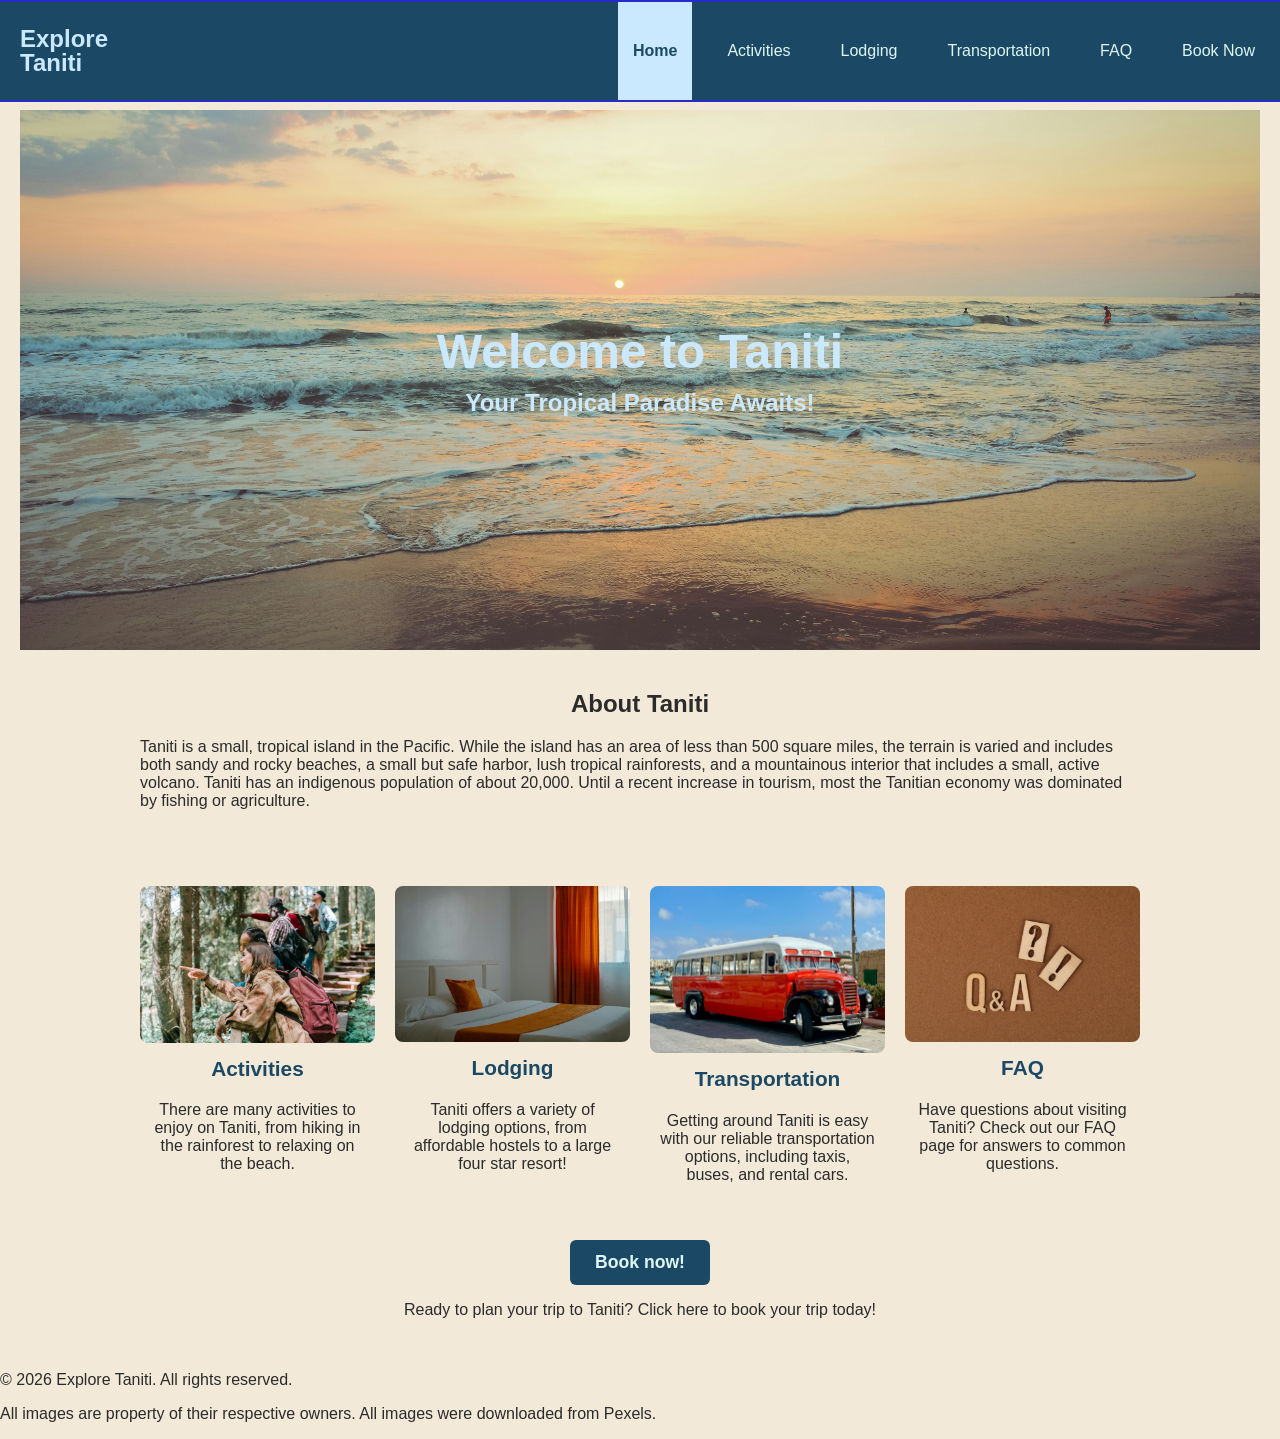
<file: index.html>
<!DOCTYPE html>
<html lang="en">
<head>
    <meta charset="UTF-8">
    <meta name="viewport" content="width=device-width, initial-scale=1.0">
    <title>Explore Taniti</title>
    <link rel="stylesheet" href="style.css">
    
</head>
<body>
    <header>
        <nav class="navbar">
            <a href="index.html" class="logo"><span>Explore</span><br>Taniti</a>
            <ul>
                <li><a href="index.html" class="active">Home</a></li>
                <li><a href="thingstodo.html">Activities</a></li>
                <li><a href="lodging.html">Lodging</a></li>
                <li><a href="transportation.html">Transportation</a></li>
                <li><a href="faq.html">FAQ</a></li>
                <li><a href="booking.html">Book Now</a></li>
            </ul>
        </nav>

    </header>
    <hr>
    <main>
        <section class="hero hero-home">
            <div class="hero-overlay">
                <h1>Welcome to Taniti</h1>
                <h2>Your Tropical Paradise Awaits!</h2>
            </div>
        </section>

        <section class="information">
            <h2>About Taniti</h2>
            <p>Taniti is a small, tropical island in the Pacific. While the island has an area of less than 500 square miles, the terrain is varied and includes both sandy and rocky beaches, a small but safe harbor, lush tropical rainforests, and a mountainous interior that includes a small, active volcano. Taniti has an indigenous population of about 20,000. Until a recent increase in tourism, most the Tanitian economy was dominated by fishing or agriculture.</p>  
        </section>
        
        <section class="picturelink">
            <div class="link">
                <a href="thingstodo.html"><img src="images/hiking.jpg" alt="Hiking in Taniti"></a>
                <h3>Activities</h3>
                <p>There are many activities to enjoy on Taniti, from hiking in the rainforest to relaxing on the beach.</p>
            </div>

            <div class="link">
                <a href="lodging.html"><img src="images/lodging.jpg" alt="Lodging in Taniti"></a>
                <h3>Lodging</h3>
                <p>Taniti offers a variety of lodging options, from affordable hostels to a large four star resort!</p>
            </div>

            <div class="link">
                <a href="transportation.html"><img src="images/bus.jpg" alt="Transportation in Taniti"></a>
                <h3>Transportation</h3>
                <p>Getting around Taniti is easy with our reliable transportation options, including taxis, buses, and rental cars.</p>
            </div>

            <div class="link">
                <a href="faq.html"><img src="images/faq.jpg" alt="FAQ about Taniti"></a>
                <h3>FAQ</h3>
                <p>Have questions about visiting Taniti? Check out our FAQ page for answers to common questions.</p>
            </div>
            </section>
            <section class="booking">
            <div class="book-now">
                <a href="booking.html" class="btn-book">Book now!</a>
                <p>Ready to plan your trip to Taniti? Click here to book your trip today!</p>
            </div>
            </section>
        </section>

    </main>
    <footer>
        <p>&copy; 2026 Explore Taniti. All rights reserved.</p>
        <p>All images are property of their respective owners. All images were downloaded from Pexels.</p>
    </footer>
</body>
</html>
</file>
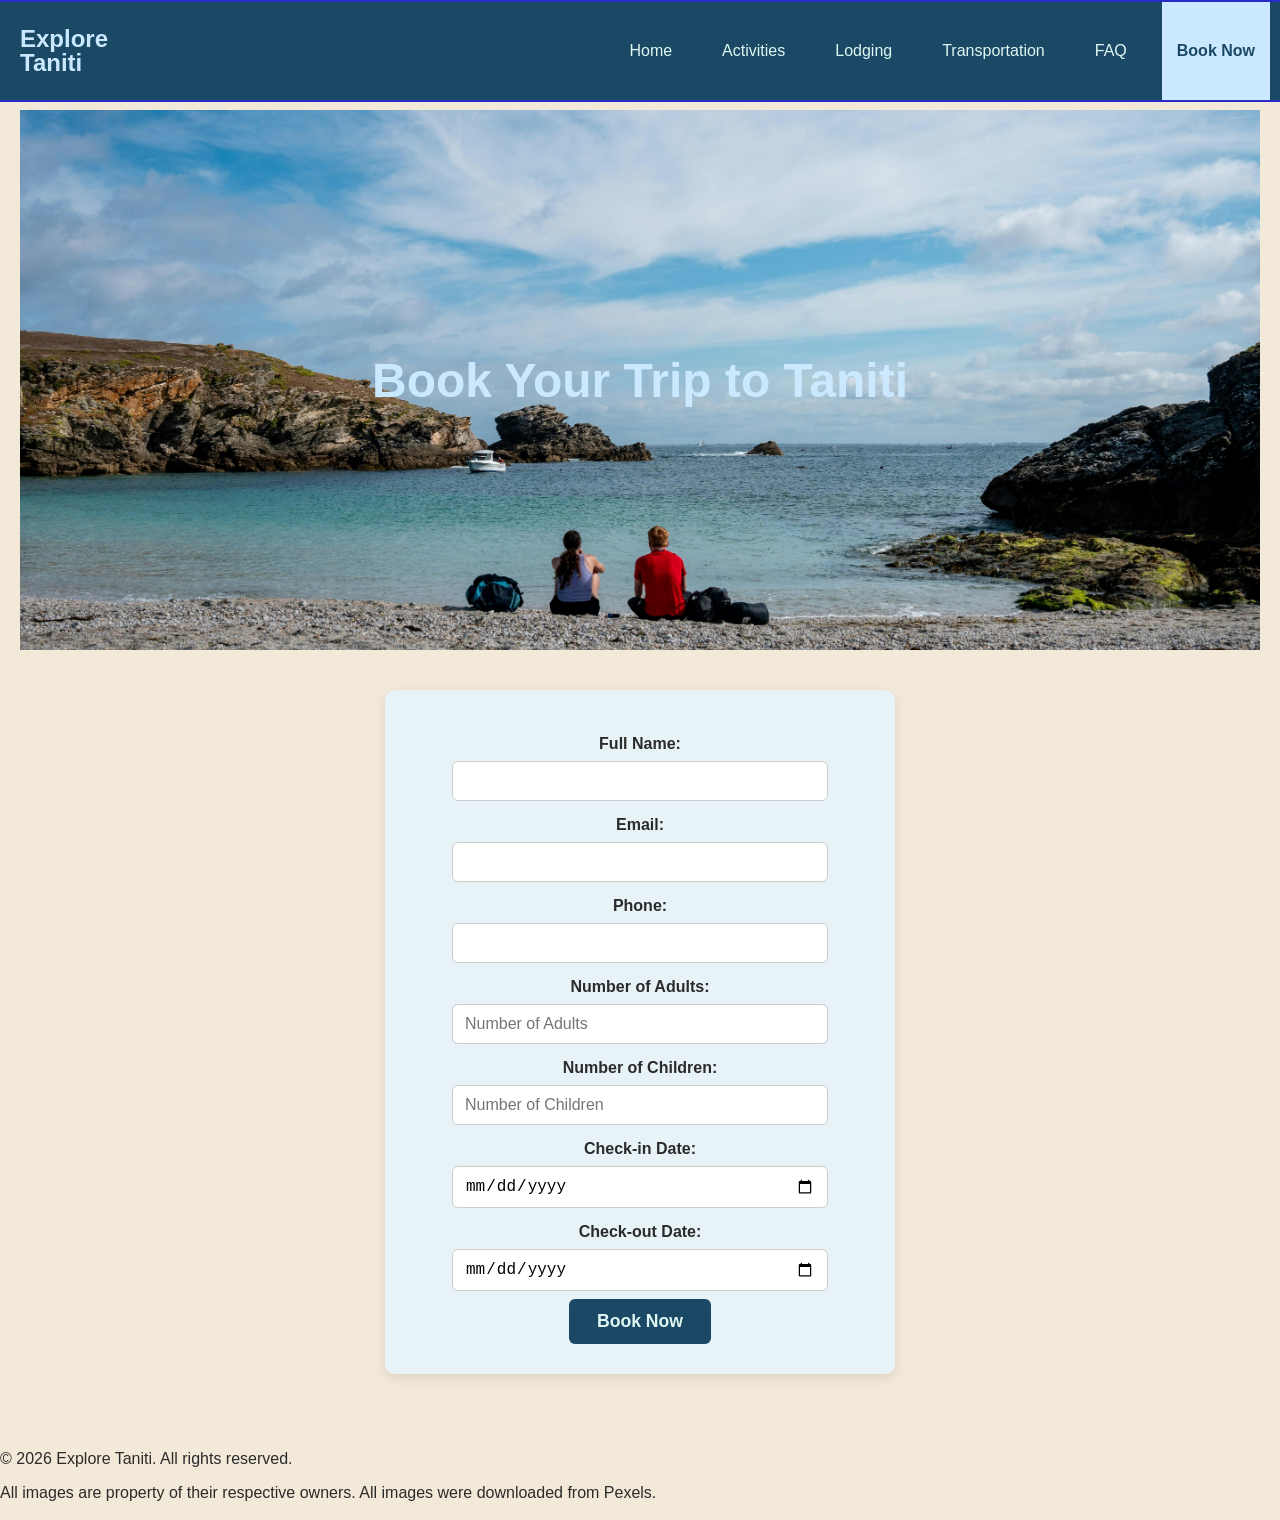
<file: booking.html>
<!DOCTYPE html>
<html lang="en">
<head>
    <meta charset="UTF-8">
    <meta name="viewport" content="width=device-width, initial-scale=1.0">
    <title>Book Your Trip to Taniti</title>
    <link rel="stylesheet" href="style.css">
    
</head>
<body>
    <header>
        <nav class="navbar">
            <a href="index.html" class="logo"><span>Explore</span><br>Taniti</a>
            <ul>
                <li><a href="index.html">Home</a></li>
                <li><a href="thingstodo.html">Activities</a></li>
                <li><a href="lodging.html">Lodging</a></li>
                <li><a href="transportation.html">Transportation</a></li>
                <li><a href="faq.html">FAQ</a></li>
                <li><a href="booking.html" class="active">Book Now</a></li>
            </ul>
        </nav>
    </header>
    <hr>
    <main>
        <section class="hero hero-booking">
            <div class="hero-overlay">
                <h1>Book Your Trip to Taniti</h1>
            </div>
        </section>
        
        <div class="form-container">
            <form>
                <label for="name">Full Name:</label>
                <input type="text" id="name" name="name" required>
                <label for="email">Email:</label>
                <input type="email" id="email" name="email" required>
                <label for="phone">Phone:</label>
                <input type="tel" id="phone" name="phone" required>
                <label for="adults">Number of Adults:</label>
                <input type="number" id="adults" name="adults" placeholder="Number of Adults" required>
                <label for="children">Number of Children:</label>
                <input type="number" id="children" name="children" placeholder="Number of Children" required>
                <label for="checkin">Check-in Date:</label>
                <input type="date" id="checkin" name="checkin" required>
                <label for="checkout">Check-out Date:</label>
                <input type="date" id="checkout" name="checkout" required>
                <button type="submit">Book Now</button>
            </form>
        </div>
    </main>
    <footer>
        <p>&copy; 2026 Explore Taniti. All rights reserved.</p>
        <p>All images are property of their respective owners. All images were downloaded from Pexels.</p>
    </footer>
</body>
</html>
</file>
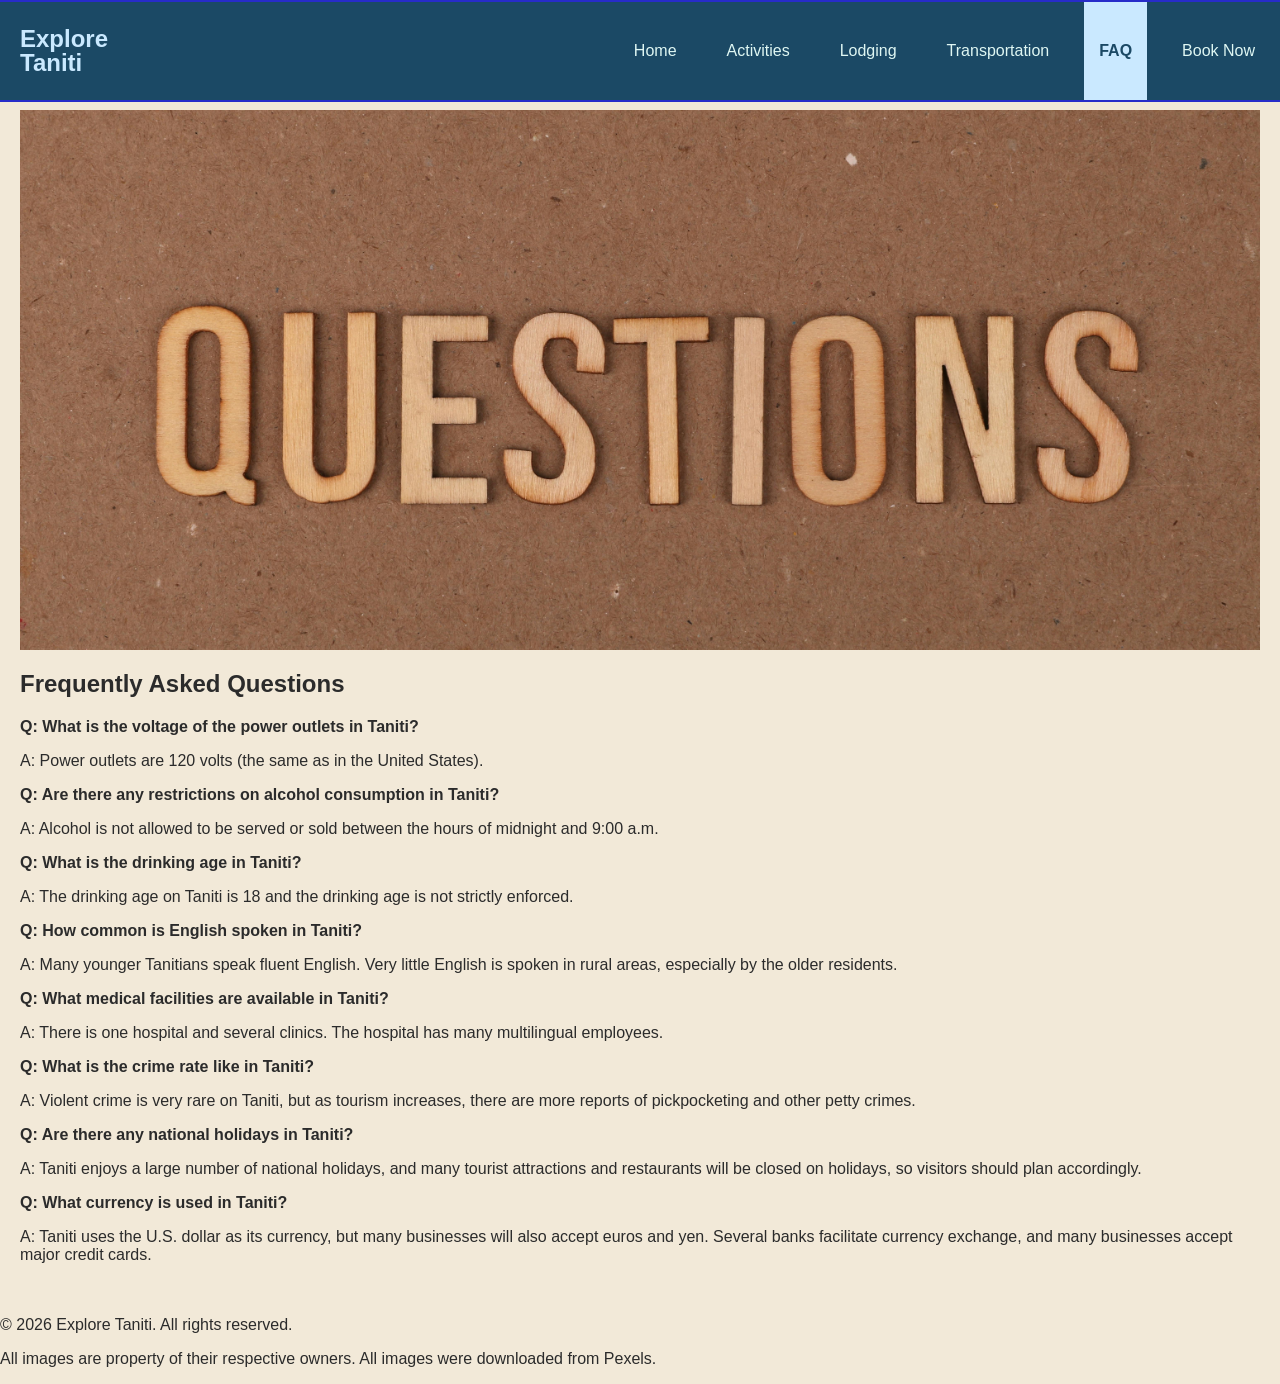
<file: faq.html>
<!DOCTYPE html>
<html lang="en">
<head>
    <meta charset="UTF-8">
    <meta name="viewport" content="width=device-width, initial-scale=1.0">
    <title>FAQ</title>
    <link rel="stylesheet" href="style.css">
    
</head>
<body>
    <header>
        <nav class="navbar">
            <a href="index.html" class="logo"><span>Explore</span><br>Taniti</a>
            <ul>
                <li><a href="index.html">Home</a></li>
                <li><a href="thingstodo.html">Activities</a></li>
                <li><a href="lodging.html">Lodging</a></li>
                <li><a href="transportation.html">Transportation</a></li>
                <li><a href="faq.html" class="active">FAQ</a></li>
                <li><a href="booking.html">Book Now</a></li>
            </ul>
        </nav>
    </header>
    <hr>
    <main>
        <section class="hero hero-faq">
        </section>
        <section class="faq">
            <h2>Frequently Asked Questions</h2>
            <p><b>Q: What is the voltage of the power outlets in Taniti?</b></p>
            <p>A: Power outlets are 120 volts (the same as in the United States).</p>
            <p><b>Q: Are there any restrictions on alcohol consumption in Taniti?</b></p>
            <p>A: Alcohol is not allowed to be served or sold between the hours of midnight and 9:00 a.m.</p>
            <p><b>Q: What is the drinking age in Taniti?</b></p>
            <p>A: The drinking age on Taniti is 18 and the drinking age is not strictly enforced.</p>
            <p><b>Q: How common is English spoken in Taniti?</b></p>
            <p>A: Many younger Tanitians speak fluent English. Very little English is spoken in rural areas, especially by the older residents.</p>
            <p><b>Q: What medical facilities are available in Taniti?</b></p>
            <p>A: There is one hospital and several clinics. The hospital has many multilingual employees.</p>
            <p><b>Q: What is the crime rate like in Taniti?</b></p>
            <p>A: Violent crime is very rare on Taniti, but as tourism increases, there are more reports of pickpocketing and other petty crimes.</p>
            <p><b>Q: Are there any national holidays in Taniti?</b></p>
            <p>A: Taniti enjoys a large number of national holidays, and many tourist attractions and restaurants will be closed on holidays, so visitors should plan accordingly.</p>
            <p><b>Q: What currency is used in Taniti?</b></p>
            <p>A: Taniti uses the U.S. dollar as its currency, but many businesses will also accept euros and yen. Several banks facilitate currency exchange, and many businesses accept major credit cards.</p>
        </section>
    </main>
    <footer>
        <p>&copy; 2026 Explore Taniti. All rights reserved.</p>
        <p>All images are property of their respective owners. All images were downloaded from Pexels.</p>
    </footer>
</body>
</html>
</file>
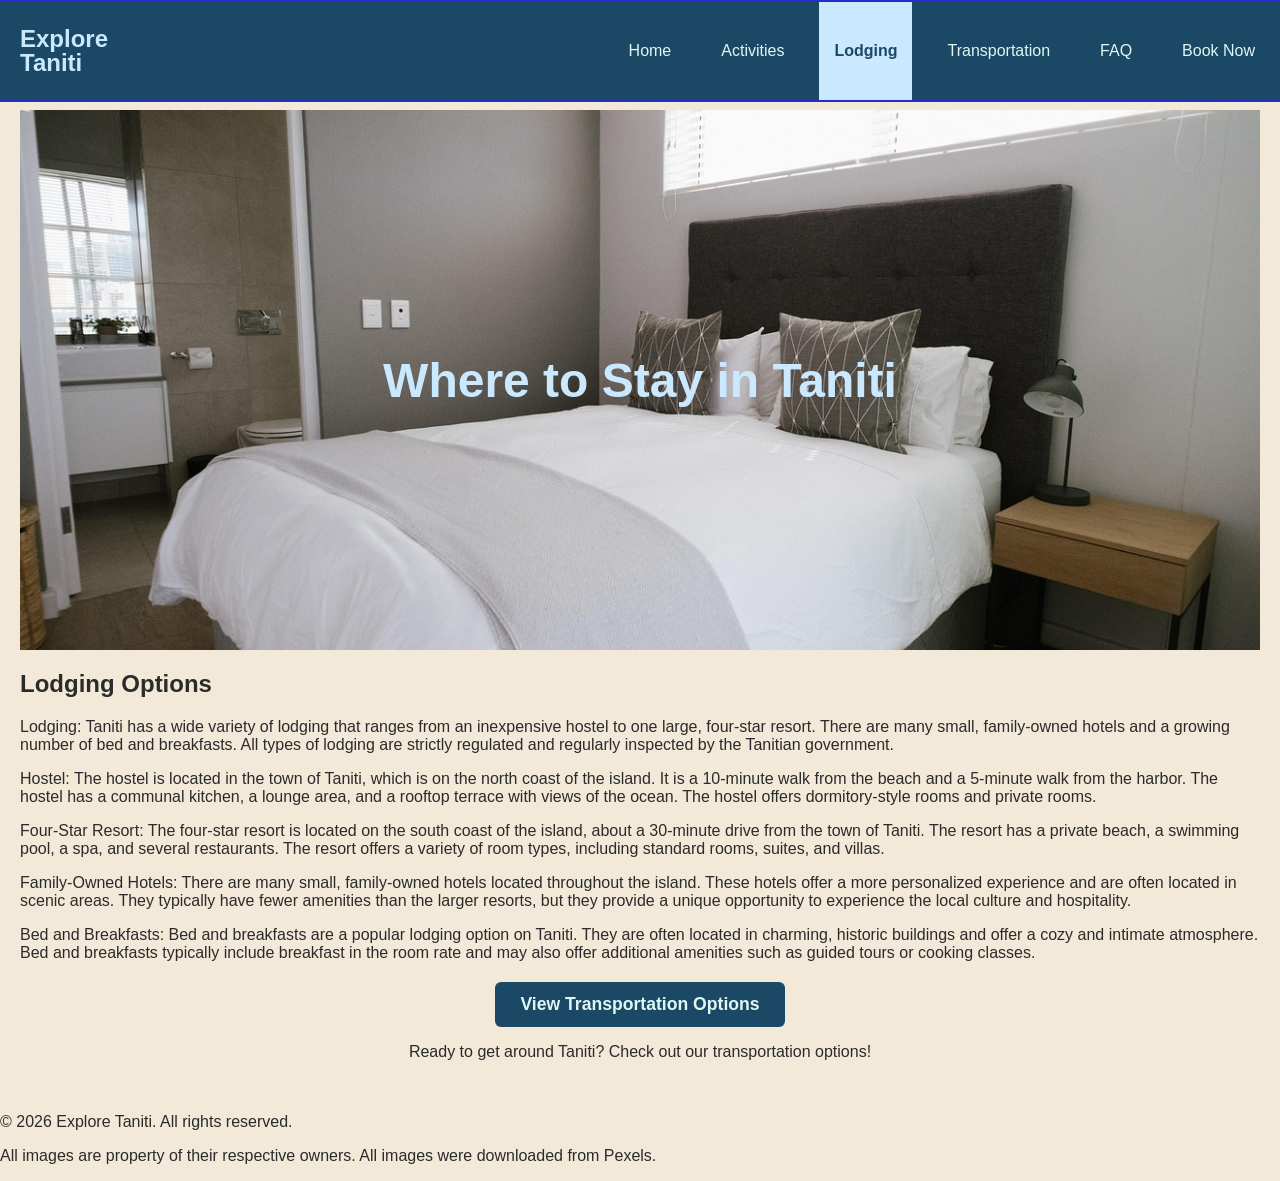
<file: lodging.html>
<!DOCTYPE html>
<html lang="en">
<head>
    <meta charset="UTF-8">
    <meta name="viewport" content="width=device-width, initial-scale=1.0">
    <title>Where to Stay in Taniti</title>
    <link rel="stylesheet" href="style.css">
    
</head>
<body>
    <header>
        <nav class="navbar">
            <a href="index.html" class="logo"><span>Explore</span><br>Taniti</a>
            <ul>
                <li><a href="index.html">Home</a></li>
                <li><a href="thingstodo.html">Activities</a></li>
                <li><a href="lodging.html" class="active">Lodging</a></li>
                <li><a href="transportation.html ">Transportation</a></li>
                <li><a href="faq.html">FAQ</a></li>
                <li><a href="booking.html">Book Now</a></li>
            </ul>
        </nav>
    </header>
    <hr>
    <main>
        <section class="hero hero-lodging">
            <div class="hero-overlay">
                <h1>Where to Stay in Taniti</h1>
            </div>
        </section>
        <section class="lodging-options">
            <h2>Lodging Options</h2>
            <p>Lodging: Taniti has a wide variety of lodging that ranges from an inexpensive hostel to one large, four-star resort. There are many small, family-owned hotels and a growing number of bed and breakfasts. All types of lodging are strictly regulated and regularly inspected by the Tanitian government.</p>
            <p>Hostel: The hostel is located in the town of Taniti, which is on the north coast of the island. It is a 10-minute walk from the beach and a 5-minute walk from the harbor. The hostel has a communal kitchen, a lounge area, and a rooftop terrace with views of the ocean. The hostel offers dormitory-style rooms and private rooms.</p>
            <p>Four-Star Resort: The four-star resort is located on the south coast of the island, about a 30-minute drive from the town of Taniti. The resort has a private beach, a swimming pool, a spa, and several restaurants. The resort offers a variety of room types, including standard rooms, suites, and villas.</p>
            <p>Family-Owned Hotels: There are many small, family-owned hotels located throughout the island. These hotels offer a more personalized experience and are often located in scenic areas. They typically have fewer amenities than the larger resorts, but they provide a unique opportunity to experience the local culture and hospitality.</p>
            <p>Bed and Breakfasts: Bed and breakfasts are a popular lodging option on Taniti. They are often located in charming, historic buildings and offer a cozy and intimate atmosphere. Bed and breakfasts typically include breakfast in the room rate and may also offer additional amenities such as guided tours or cooking classes.</p>
        </section>
        <div class="transportation-button">
                    <a href="transportation.html" class="btn-transportation">View Transportation Options</a>
                    <p>Ready to get around Taniti? Check out our transportation options!</p>
        </div>
    </main>
    <footer>
        <p>&copy; 2026 Explore Taniti. All rights reserved.</p>
        <p>All images are property of their respective owners. All images were downloaded from Pexels.</p>
    </footer>
</body>
</html>
</file>
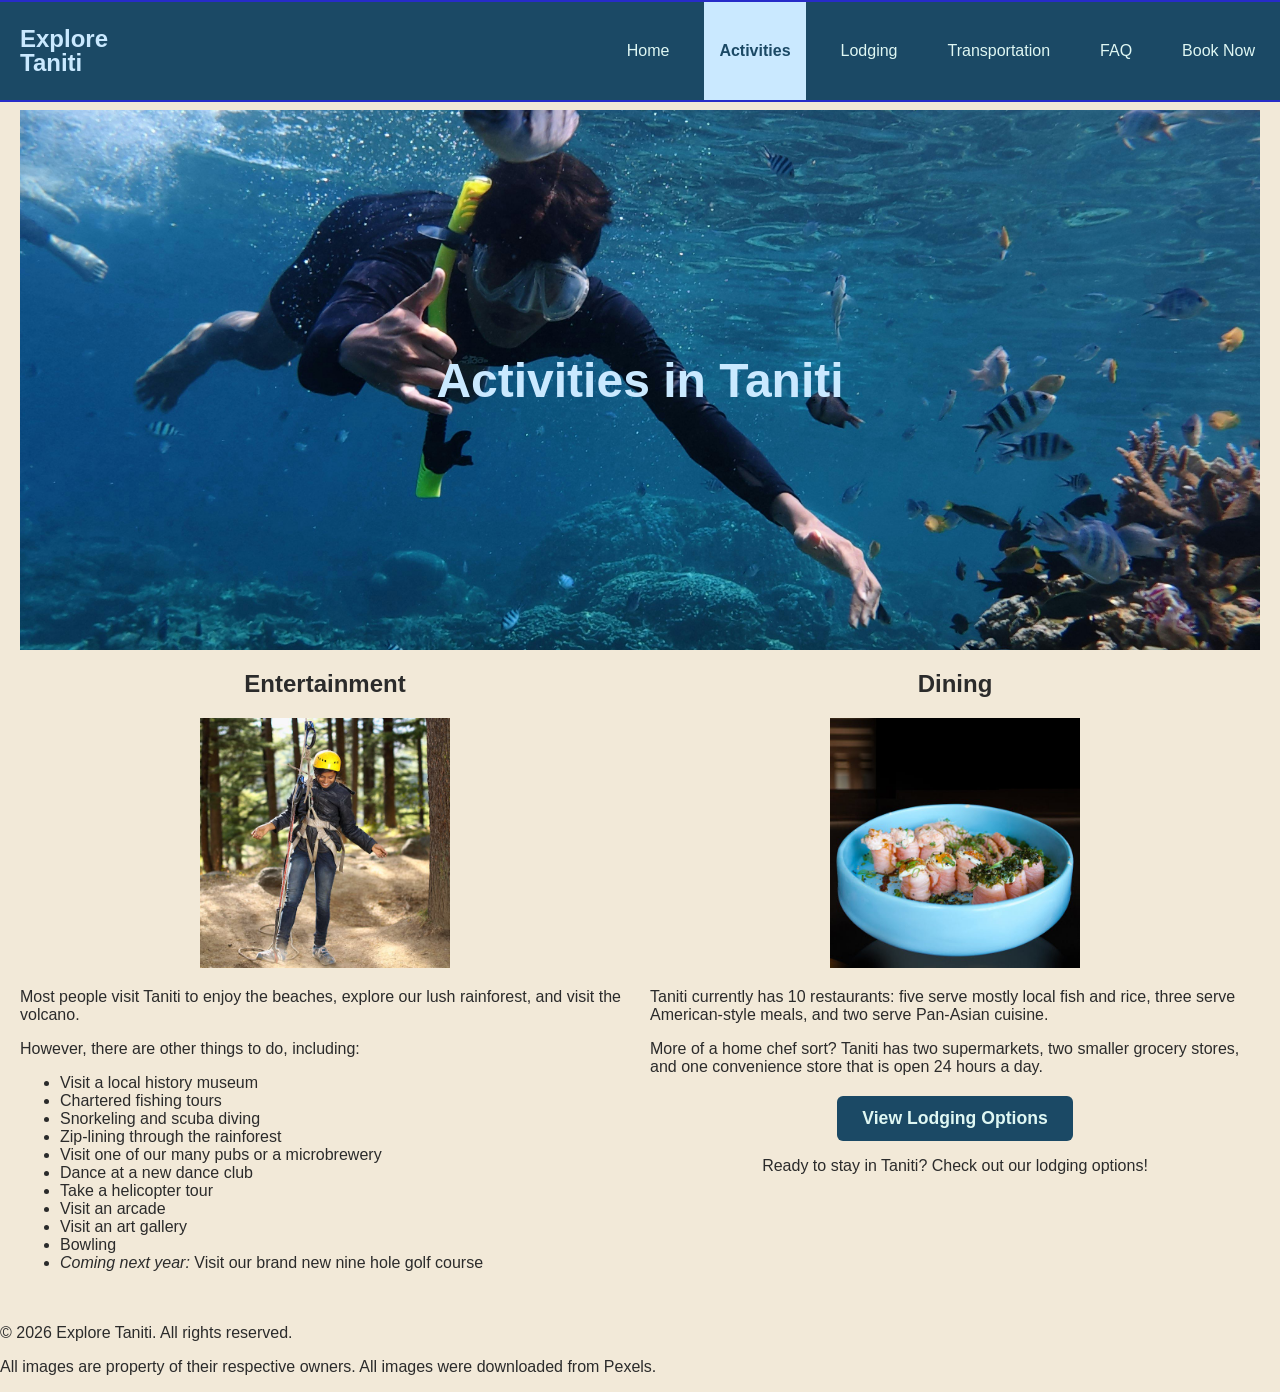
<file: thingstodo.html>
<!DOCTYPE html>
<html lang="en">
<head>
    <meta charset="UTF-8">
    <meta name="viewport" content="width=device-width, initial-scale=1.0">
    <title>Things to Do in Taniti</title>
    <link rel="stylesheet" href="style.css">
    
</head>
<body>
    <header>
        <nav class="navbar">
            <a href="index.html" class="logo"><span>Explore</span><br>Taniti</a>
            <ul>
                <li><a href="index.html">Home</a></li>
                <li><a href="thingstodo.html" class="active">Activities</a></li>
                <li><a href="lodging.html">Lodging</a></li>
                <li><a href="transportation.html">Transportation</a></li>
                <li><a href="faq.html">FAQ</a></li>
                <li><a href="booking.html">Book Now</a></li>
            </ul>
        </nav>
    </header>
    <hr>
    <main>
        <section class="hero hero-thingstodo">
            <div class="hero-overlay">
                <h1>Activities in Taniti</h1>
            </div>
        </section>
        <section class="things-to-do">
            <div class="entertainment-column">
                <h2>Entertainment</h2>
                <img src="images/zipline.jpg" alt="Zip-lining in Taniti">
                <p>Most people visit Taniti to enjoy the beaches, explore our lush rainforest, and visit the volcano.</p>
                <p>However, there are other things to do, including:</p>
                <ul>
                    <li>Visit a local history museum</li>
                    <li>Chartered fishing tours</li>
                    <li>Snorkeling and scuba diving</li>
                    <li>Zip-lining through the rainforest</li>
                    <li>Visit one of our many pubs or a microbrewery</li>
                    <li>Dance at a new dance club</li>
                    <li>Take a helicopter tour</li>
                    <li>Visit an arcade</li>
                    <li>Visit an art gallery</li>
                    <li>Bowling</li>
                    <li><i>Coming next year: </i>Visit our brand new nine hole golf course</li>
                </ul>
                
            </div>

            <div class="dining-column">
                <h2>Dining</h2>
                <img src="images/food.jpg" alt="Dining in Taniti">
                <p>Taniti currently has 10 restaurants: five serve mostly local fish and rice, three serve American-style meals, and two serve Pan-Asian cuisine.</p>
                <p>More of a home chef sort? Taniti has two supermarkets, two smaller grocery stores, and one convenience store that is open 24 hours a day.</p>
                
                <div class="lodging-button">
                    <a href="lodging.html" class="btn-lodging">View Lodging Options</a>
                    <p>Ready to stay in Taniti? Check out our lodging options!</p>
                </div>
        
            </div>
        </section>
        
    </main>
    <footer>
        <p>&copy; 2026 Explore Taniti. All rights reserved.</p>
        <p>All images are property of their respective owners. All images were downloaded from Pexels.</p>
    </footer>
</body>
</html>
</file>
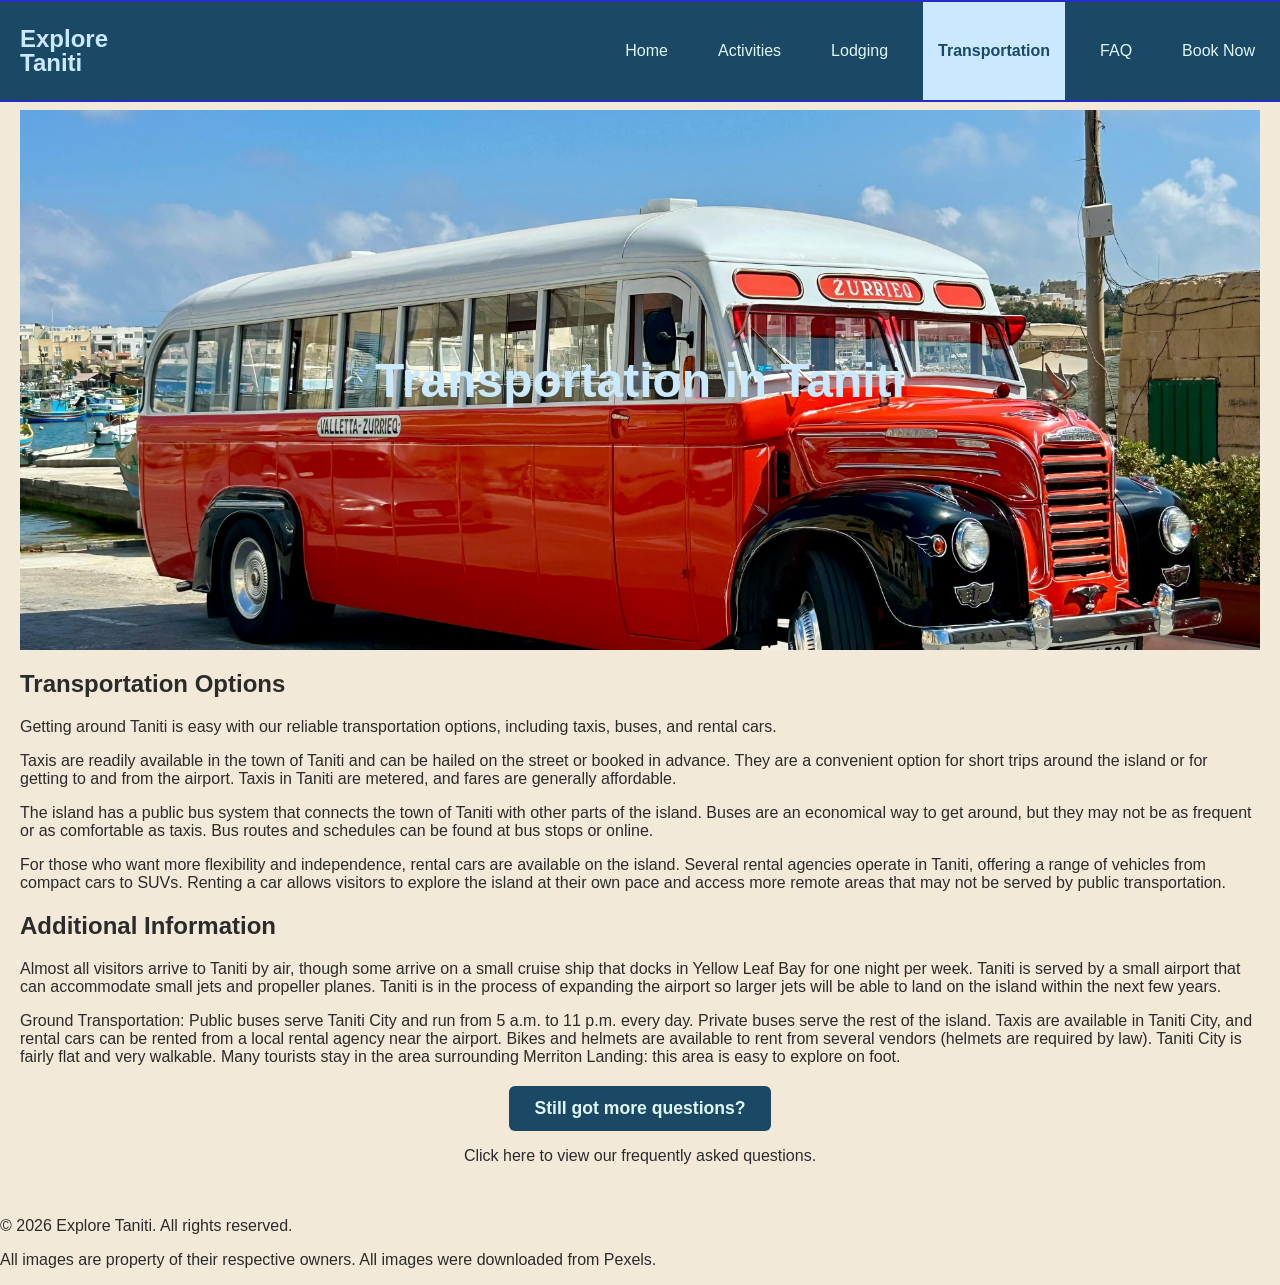
<file: transportation.html>
<!DOCTYPE html>
<html lang="en">
<head>
    <meta charset="UTF-8">
    <meta name="viewport" content="width=device-width, initial-scale=1.0">
    <title>Transportation in Taniti</title>
    <link rel="stylesheet" href="style.css">
    
</head>
<body>
    <header>
        <nav class="navbar">
            <a href="index.html" class="logo"><span>Explore</span><br>Taniti</a>
            <ul>
                <li><a href="index.html">Home</a></li>
                <li><a href="thingstodo.html">Activities</a></li>
                <li><a href="lodging.html">Lodging</a></li>
                <li><a href="transportation.html" class="active">Transportation</a></li>
                <li><a href="faq.html">FAQ</a></li>
                <li><a href="booking.html">Book Now</a></li>
            </ul>
        </nav>
    </header>
    <hr>
    <main>
        <section class="hero hero-transportation">
            <div class="hero-overlay">
                <h1>Transportation in Taniti</h1>
            </div>
        </section>
        <section class="transportation-options">
            <h2>Transportation Options</h2>
            <p>Getting around Taniti is easy with our reliable transportation options, including taxis, buses, and rental cars.</p>
            <p>Taxis are readily available in the town of Taniti and can be hailed on the street or booked in advance. They are a convenient option for short trips around the island or for getting to and from the airport. Taxis in Taniti are metered, and fares are generally affordable.</p>
            <p>The island has a public bus system that connects the town of Taniti with other parts of the island. Buses are an economical way to get around, but they may not be as frequent or as comfortable as taxis. Bus routes and schedules can be found at bus stops or online.</p>
            <p>For those who want more flexibility and independence, rental cars are available on the island. Several rental agencies operate in Taniti, offering a range of vehicles from compact cars to SUVs. Renting a car allows visitors to explore the island at their own pace and access more remote areas that may not be served by public transportation.</p>
        </section>
        <section class="transportation-info">
            <h2>Additional Information</h2>
            <p>Almost all visitors arrive to Taniti by air, though some arrive on a small cruise ship that docks in Yellow Leaf Bay for one night per week. Taniti is served by a small airport that can accommodate small jets and propeller planes. Taniti is in the process of expanding the airport so larger jets will be able to land on the island within the next few years. </p>
            <p>Ground Transportation: Public buses serve Taniti City and run from 5 a.m. to 11 p.m. every day. Private buses serve the rest of the island. Taxis are available in Taniti City, and rental cars can be rented from a local rental agency near the airport. Bikes and helmets are available to rent from several vendors (helmets are required by law). Taniti City is fairly flat and very walkable. Many tourists stay in the area surrounding Merriton Landing: this area is easy to explore on foot.</p>
        </section>
        <div class="faq-button">
                    <a href="faq.html" class="btn-faq">Still got more questions?</a>
                    <p>Click here to view our frequently asked questions.</p>
        </div>
    </main>
    <footer>
        <p>&copy; 2026 Explore Taniti. All rights reserved.</p>
        <p>All images are property of their respective owners. All images were downloaded from Pexels.</p>
    </footer>
</body>
</html>
</file>
<file: style.css>
nav {
    background-color: #1B4965;
    width: 100%;
    position: fixed;
    top: 0;
    border-top: 2px solid #272cc9;
    border-bottom: 2px solid #272cc9;
    z-index: 1000;

    display: flex;
    justify-content: space-between;
    align-items: center;

    padding: 0 20px; 
}

nav .logo {
    font-size: 1.5em;
    font-weight: bold;
    color: #CAE9FF;
    text-decoration: none;
    line-height: 1;
    padding: 0; 
}

nav a {
    display: block;
    padding: 40px 15px; 
    text-decoration: none;
    color: #DFF7F3;
}



nav a.active {
    background-color: #CAE9FF;
    color: #1B4965;
    font-weight: bold;
}
nav a.active:hover {
    background-color: #2D6A8E;
    color: #FFFFFF;
}

nav a:hover {
    background-color: #2D6A8E;
    color: #FFFFFF;
}
nav ul {
    list-style-type: none;
    margin: 0;
    padding: 0 20px;

    display: flex;
    justify-content: right;
    align-items: center;
}

nav ul li {
    margin: 0 10px;
    position: relative;
}

.hero {
    height: 60vh;
    background-size: cover;
    background-position: center;
    background-repeat: no-repeat;
    display: flex;
    justify-content: center;
    align-items: center;

    margin-top: 60px; 
    position: relative;
}
.hero-home {
    background-image: url("images/beach3.jpg");
}
.hero-thingstodo {
    background-image: url("images/snorkeling1.jpg");
}
.hero-lodging {
    background-image: url("images/lodging1.jpg");
}
.hero-transportation {
    background-image: url("images/bus.jpg");
}
.hero-booking {
    background-image: url("images/beach6.jpg");
}
.hero-faq {
    background-image: url("images/questions.jpg");
}

.hero-overlay {
    width: 100%;
    height: 100%;

    display: flex;
    flex-direction: column;
    justify-content: center;
    align-items: center;

    color: #CAE9FF;
    text-align: center;
    padding: 20px;
}

.hero h1 {
    font-size: 3rem;
    margin: 0;
}

.hero h2 {
    font-size: 1.5rem;
    margin-top: 10px;
}


main {
    padding: 20px;
    margin-top: 20px;
}

body {
    background-color: #F2E9D8;
    font-family: Arial, sans-serif;
    font-size: 16px;
    color: #2B2B2B;
    margin: 0;
    padding: 0;
}

.information {
    max-width: 1000px;
    margin: 0 auto;
    padding: 20px;
}

.information h2 {
    text-align:center;

}
.picturelink {
    display: grid;
    grid-template-columns: repeat(4, 1fr);
    gap: 20px;
    max-width: 1000px;
    margin: 40px auto;
    text-align: center;
}
.link img{
    width: 100%;
    height: auto;
    object-fit: cover;
    border-radius: 8px;
    transition: transform 0.3s ease;
}
.link img:hover {
    transform: scale(1.05);
}
.link h3 {
    margin-top: 10px;
    font-size: 1.3rem;
    color:#1B4965
}
.link p {
    font-size: 1rem;
    color: #2B2B2B;
    padding: 0 10px;
}
.book-now {
    text-align: center;
    margin-top: 30px;
}
.btn-book {
    display: inline-block;
    background-color: #1B4965;
    color: #DFF7F3;            
    padding: 12px 25px;
    border-radius: 6px;
    text-decoration: none;
    font-size: 1.1rem;
    font-weight: bold;
    transition: background-color 0.3s ease;
}
.btn-book:hover {
    background-color: #272cc9;
}

.btn-lodging {
    display: inline-block;
    background-color: #1B4965;
    color: #DFF7F3;            
    padding: 12px 25px;
    border-radius: 6px;
    text-decoration: none;
    font-size: 1.1rem;
    font-weight: bold;
    transition: background-color 0.3s ease;
}

.lodging-button {
    text-align: center;
    margin-top: 20px;
}

.btn-lodging:hover {
    background-color: #272cc9;
}

.btn-transportation {
    display: inline-block;
    background-color: #1B4965;
    color: #DFF7F3;            
    padding: 12px 25px;
    border-radius: 6px;
    text-decoration: none;
    font-size: 1.1rem;
    font-weight: bold;
    transition: background-color 0.3s ease;
}

.transportation-button {
    text-align: center;
    margin-top: 20px;
}

.btn-transportation:hover {
    background-color: #272cc9;
}

.btn-faq {
    display: inline-block;
    background-color: #1B4965;
    color: #DFF7F3;            
    padding: 12px 25px;
    border-radius: 6px;
    text-decoration: none;
    font-size: 1.1rem;
    font-weight: bold;
    transition: background-color 0.3s ease;
}

.faq-button {
    text-align: center; 
    margin-top: 20px;
}

.btn-faq:hover {
    background-color: #272cc9;
}
.things-to-do {
    display: flex;
    gap: 20px;
    align-items: flex-start;
}
.entertainment-column,
.dining-column {
    flex: 1;
}

.entertainment-column h2,
.dining-column h2 {
    text-align: center;
}

.entertainment-column img,
.dining-column img {
    width: 100%;
    max-width: 250px;
    height: auto;
    display: block;
    margin: 0 auto 20px;
}

form button,
form input[type="submit"] {
    display: inline-block;
    background-color: #1B4965;
    color: #DFF7F3;
    padding: 12px 28px;
    border: none;
    border-radius: 6px;
    font-size: 1.1rem;
    font-weight: bold;
    cursor: pointer;
    transition: background-color 0.3s ease, transform 0.15s ease;
}

form button:hover,
form input[type="submit"]:hover {
    background-color: #272cc9;
    transform: translateY(-2px);
}

form button:active,
form input[type="submit"]:active {
    transform: translateY(0);
}

form {
    text-align: center;
}

form input[type="text"],
form input[type="email"],
form input[type="tel"],
form input[type="date"],
form input[type="number"] {
    width: 100%;
    max-width: 350px;
    padding: 10px 12px;
    margin: 8px auto;
    border: 1px solid #ccc;
    border-radius: 6px;
    font-size: 1rem;
    display: block;
}

form label {
    display: block;
    margin: 15px 0 5px;
    font-weight: 600;
}

form input {
    margin-bottom: 10px;
}

.form-container {
    max-width: 450px;
    margin: 40px auto;
    padding: 30px;
    background: #E8F3F7;
    border-radius: 10px;
    box-shadow: 0 4px 12px rgba(0,0,0,0.1);
}
</file>
